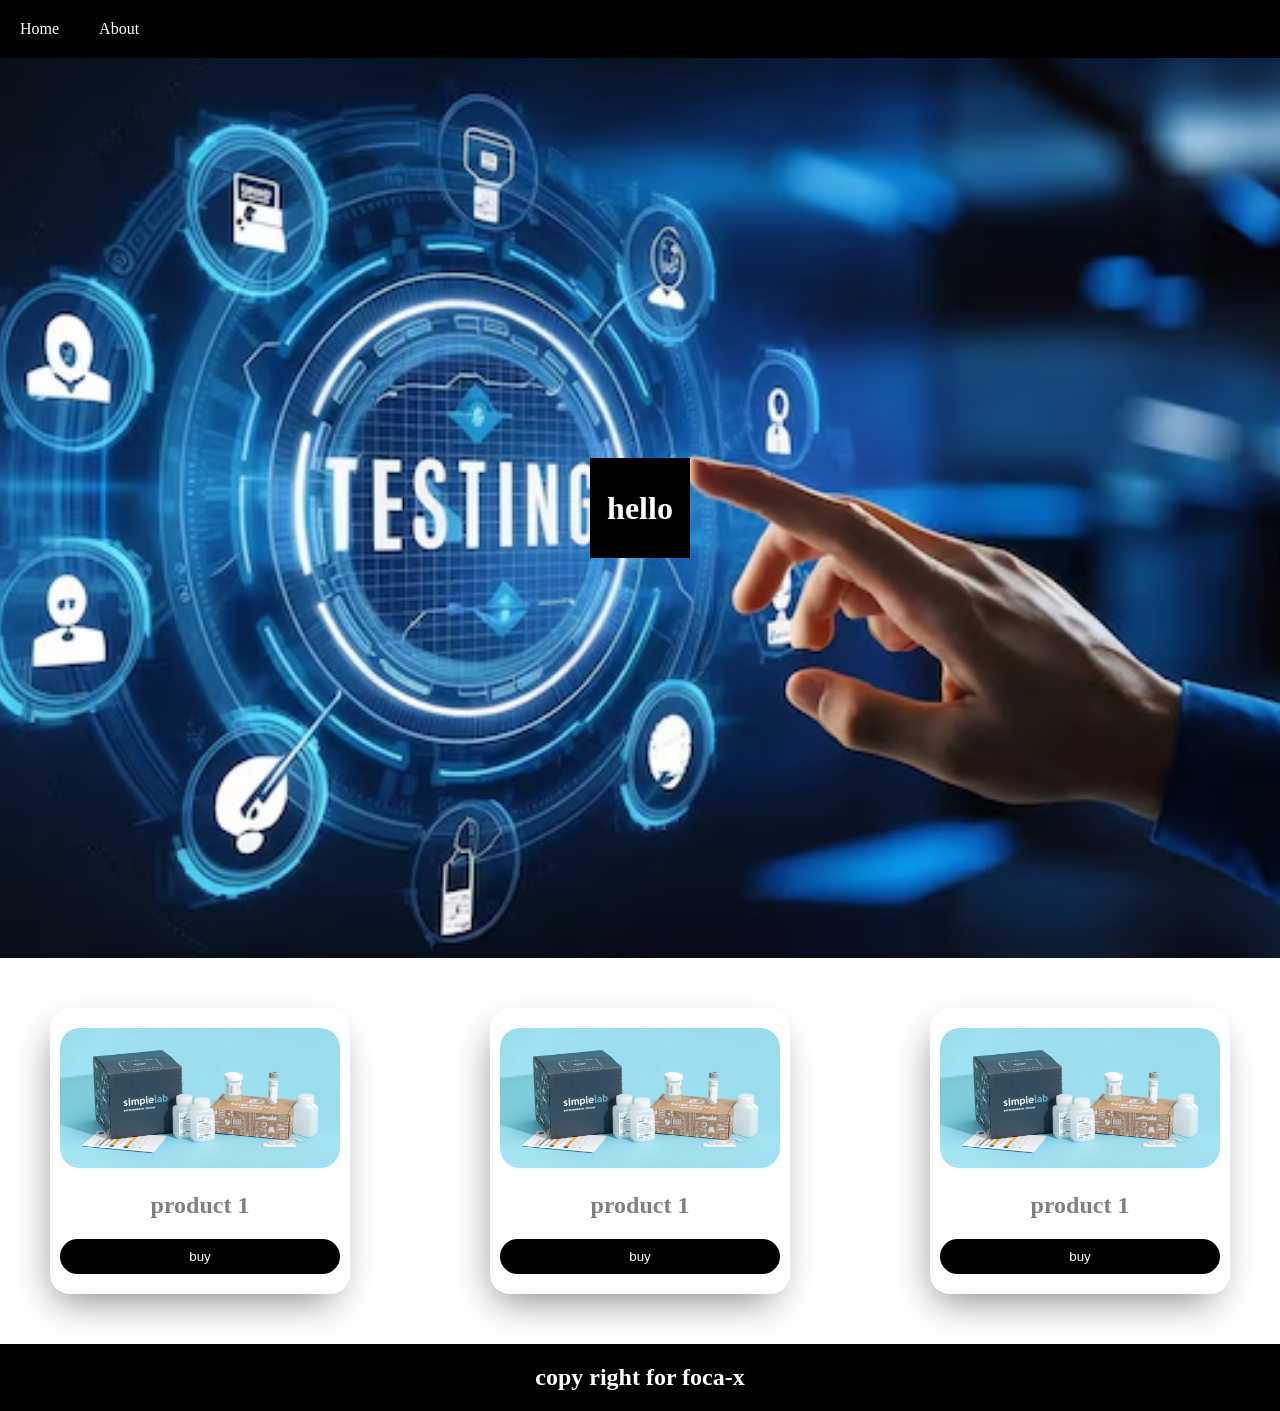
<file: index.html>
<!DOCTYPE html>
<html lang="en">
    <head>
        <meta charset="UTF-8">
        <meta name="viewport" content="width=device-width, initial-scale=1.0">
        <link rel="stylesheet" href="./style.css">
        <title>Document</title>
    </head>
    <body>
        <div class="navBar">
            <ul class="menu">
                <li class="menuItem">
                    <a href="#">Home</a>
                </li>
                <li class="menuItem">
                    <a href="/about.html">About</a>
                </li>
            </ul>
        </div>
        <div class="header-img">
            <h1>hello</h1>
        </div>
        <div class="cards">
            <div class="card">
                <img src="./assetes/product1.webp" alt srcset>
                <h2>product 1</h2>
                <button type="button">buy</button>
            </div>
            <div class="card">
                <img src="./assetes/product1.webp" alt srcset>
                <h2>product 1</h2>
                <button type="button">buy</button>
            </div>
            <div class="card">
                <img src="./assetes/product1.webp" alt srcset>
                <h2>product 1</h2>
                <button type="button">buy</button>
            </div>
        </div>
        <footer>
            <h2>copy right for foca-x</h2>
        </footer>
    </body>
</html>
</file>
<file: style.css>
* {
    padding: 0;
    margin: 0;
    box-sizing: border-box;
}

.navBar {
    background-color: black;
}

.menu {
    display: flex;
}

.menuItem {
    padding: 20px;
    list-style: none;
}

.menuItem a {
    color: white;
    text-decoration: none;
}

.menuItem:hover {
    background-color: white;
}

.menuItem:hover a {
    color: black;
}

.header-img {
    background-image: url('./assetes/testing.avif');
    height: 100vh;
    background-position: center;
    background-repeat: no-repeat;
    background-size: cover;
    display: flex;
    justify-content: center;
    align-items: center;
}

.header-img h1 {
    background-color: black;
    color: white;
    width: 100px;
    height: 100px;
    display: flex;
    justify-content: center;
    align-items: center;
}

.cards {
    margin: 50px;
    display: flex;
    justify-content: space-between;
    align-items: center;
}

.card {
    width: 300px;
    box-shadow: -5px 16px 40px -11px gray;
    border-radius: 20px;
    height: max-content;
    padding: 10px;
}

.card img {
    width: 100%;
    border-radius: 20px;
    margin: 10px 0;
}

.card h2 {
    color: gray;
    margin: 10px 0;
    width: 100%;
    text-align: center;
}

.card button {
    width: 100%;
    background-color: black;
    color: white;
    padding: 10px;
    margin: 10px 0;
    border-radius: 20px;
    border: none;
}

footer {
    width: 100%;
    background-color: black;
    color: white;
    text-align: center;
    padding: 20px;
}
</file>
